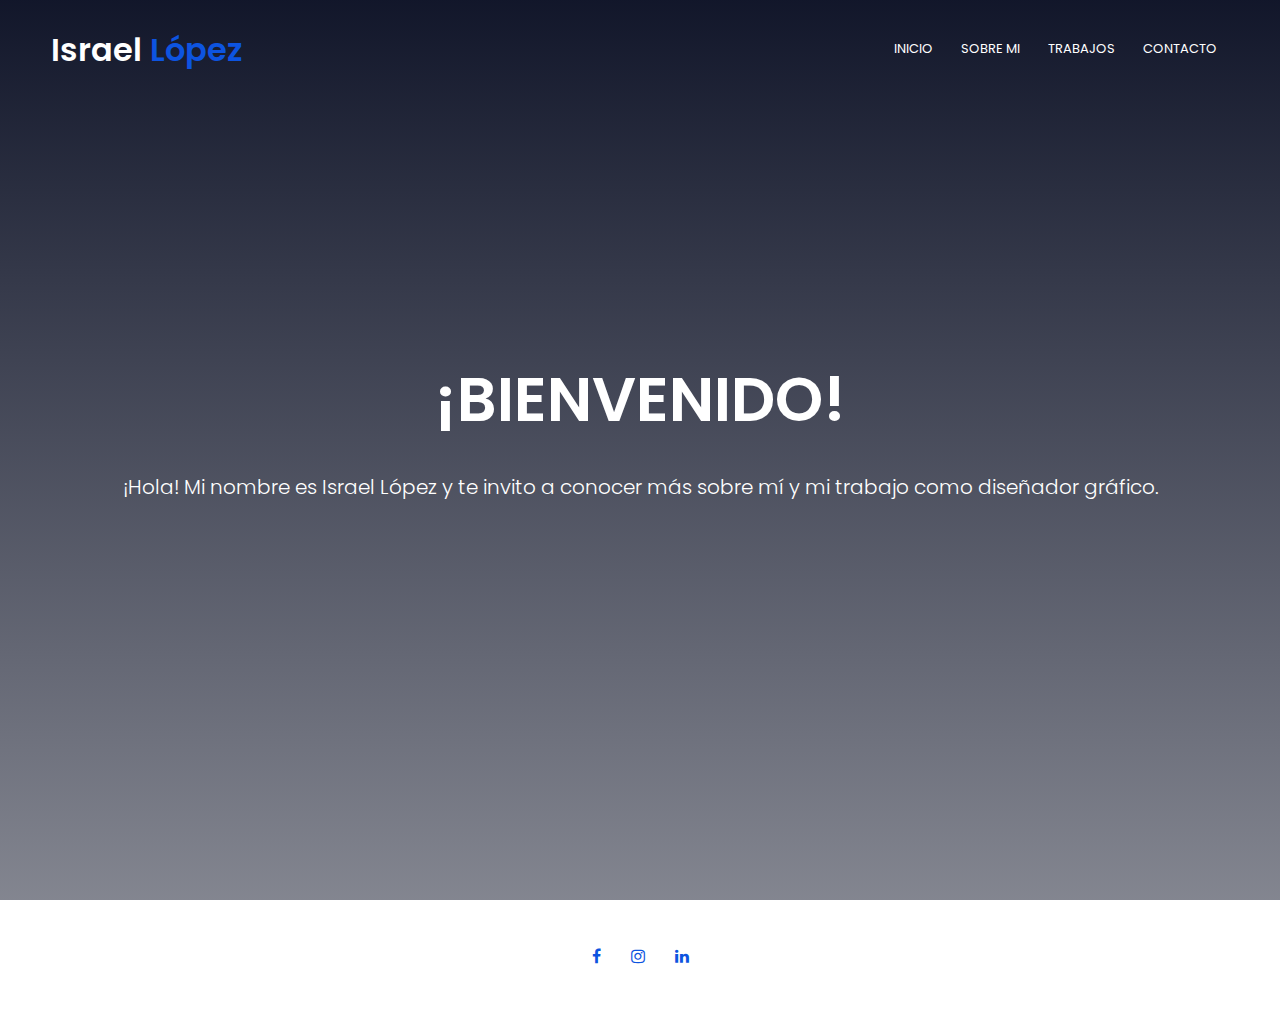
<file: index.html>
<html>
<head>
<meta name="viewport" content="width=device-width, initial-scale=1.0">
<title>Israel López</title>
<link rel="stylesheet" href="style.css">
<link href="https://fonts.googleapis.com/css?family=Poppins:100,200,300,400,600,700&display=swap" rel="stylesheet">
<link rel="stylesheet" href="https://stackpath.bootstrapcdn.com/font-awesome/4.7.0/css/font-awesome.min.css"> 
</head>
<body>
    <section class="header">
        <nav>
            <a href="index.html" class="name">Israel <span class="blue">López</span></a>
            <div class="nav-links" id="navLinks">  
                <i class="fa fa-close" onclick="hideMenu()"></i>
                <ul>
                    <li><a href="index.html">INICIO</a></li>
                    <li><a href="about.html">SOBRE MI</a></li>
                    <li><a href="course.html">TRABAJOS</a></li>
                    <li><a href="contact.html">CONTACTO</a></li>
                </ul>
            </div>
            <i class="fa fa-bars" onclick="showMenu()"></i>
        </nav>
        </section>
        
        <div class="text-box">
            <h1>¡BIENVENIDO!</h1>
            <p>¡Hola! Mi nombre es Israel López y te invito a conocer más sobre mí y mi trabajo como diseñador gráfico.</p>
            <!-- <a href="contact.html" class="hero-btn"></a> -->
        </div>
    </section>
    

<!-------- footer ---------->

<section class="footer">
      <div class="icons">
        <div class="icons">
            <a href="https://www.facebook.com/profile.php?id=100011270923309" target="_blank"><i class="fa fa-facebook"></i></a>
            <a href="https://www.instagram.com/israel.la" target="_blank"><i class="fa fa-instagram"></i></a>
            <a href="https://www.linkedin.com/in/israel-lopez-alva-b3880818b/" target="_blank"><i class="fa fa-linkedin"></i></a>
        </div>
        </div>
</section>    
  
  
<!----JavaScript for toggle menu---->
<script>
    var navLinks = document.getElementById("navLinks");

    function showMenu() {
        navLinks.style.right = "0";
    }

    function hideMenu() {
        navLinks.style.right = "-200px";
    }
</script> 
    
</body>
</html>
</file>
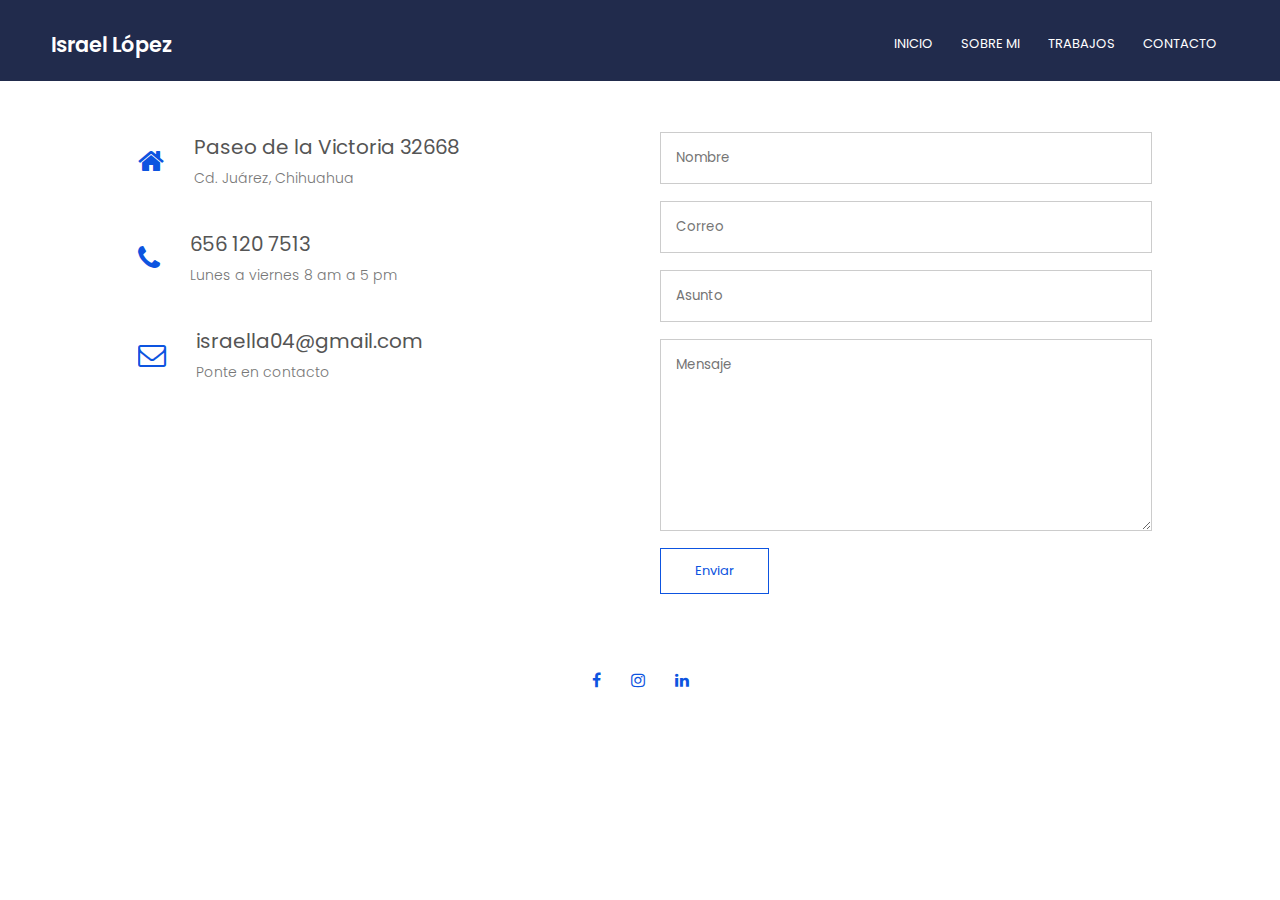
<file: contact.html>
<html>
<head>
<meta name="viewport" content="width=device-width, initial-scale=1.0">
<title>University Website Design - Easy Tutorials</title>
<link rel="stylesheet" href="style.css">
<link href="https://fonts.googleapis.com/css?family=Poppins:100,200,300,400,600,700&display=swap" rel="stylesheet">
<link rel="stylesheet" href="https://stackpath.bootstrapcdn.com/font-awesome/4.7.0/css/font-awesome.min.css"> 
</head>
<body>
    <section class="sub-header">
        <nav>
            <a href="index.html" class="name-about">Israel López</a>
            <div class="nav-links" id="navLinks">  
                <i class="fa fa-close" onclick="hideMenu()"></i>
                <ul>
                    <li><a href="index.html">INICIO</a></li>
                    <li><a href="about.html">SOBRE MI</a></li>
                    <li><a href="course.html">TRABAJOS</a></li>
                    <li><a href="contact.html">CONTACTO</a></li>
                </ul>
            </div>
            <i class="fa fa-bars" onclick="showMenu()"></i>
        </nav>
            <h1>Contact Us</h1>
    </section>
    
    
<!------- Contact Us ------->


    <section class="contact-us">
            <div class="row">
                <div class="contact-col">
                    <div>
                        <i class="fa fa-home"></i>
                        <span>
                            <h5>Paseo de la Victoria 32668</h5>
                            <p>Cd. Juárez, Chihuahua</p>
                        </span>
                    </div>
                    <div>
                        <i class="fa fa-phone"></i>
                        <span>
                            <h5>656 120 7513</h5>
                            <p>Lunes a viernes 8 am a 5 pm</p>
                        </span>
                    </div>
                    <div>
                        <i class="fa fa-envelope-o"></i>
                        <span>
                            <h5>israella04@gmail.com</h5>
                            <p>Ponte en contacto</p>
                        </span>
                    </div>
                </div>
                <div class="contact-col">
                    <form method="post" action="contact-form-handler.php">
                    <input type="text" name="name" placeholder="Nombre" required>
                    <input type="email" name="email" placeholder="Correo" required>
                    <input type="text" name="subject" placeholder="Asunto" required>
                    <textarea rows="8" name="message" placeholder="Mensaje" required></textarea>
                    <button type="submit" class="hero-btn red-btn">Enviar</button>
                    </form> 
                </div>
            </div>
    </section>
    
<!-------- footer ---------->

<section class="footer">
<div class="icons">
</div>

         <div class="icons">
            <a href="https://www.facebook.com/profile.php?id=100011270923309" target="_blank"><i class="fa fa-facebook"></i></a>
            <a href="https://www.instagram.com/israel.la" target="_blank"><i class="fa fa-instagram"></i></a>
            <a href="https://www.linkedin.com/in/israel-lopez-alva-b3880818b/" target="_blank"><i class="fa fa-linkedin"></i></a>
        </div>
</section>    
  
  
<!----JavaScript for toggle menu---->
<script>
    var navLinks = document.getElementById("navLinks");

    function showMenu() {
        navLinks.style.right = "0";
    }

    function hideMenu() {
        navLinks.style.right = "-200px";
    }
</script> 
    
</body>
</html>
</file>
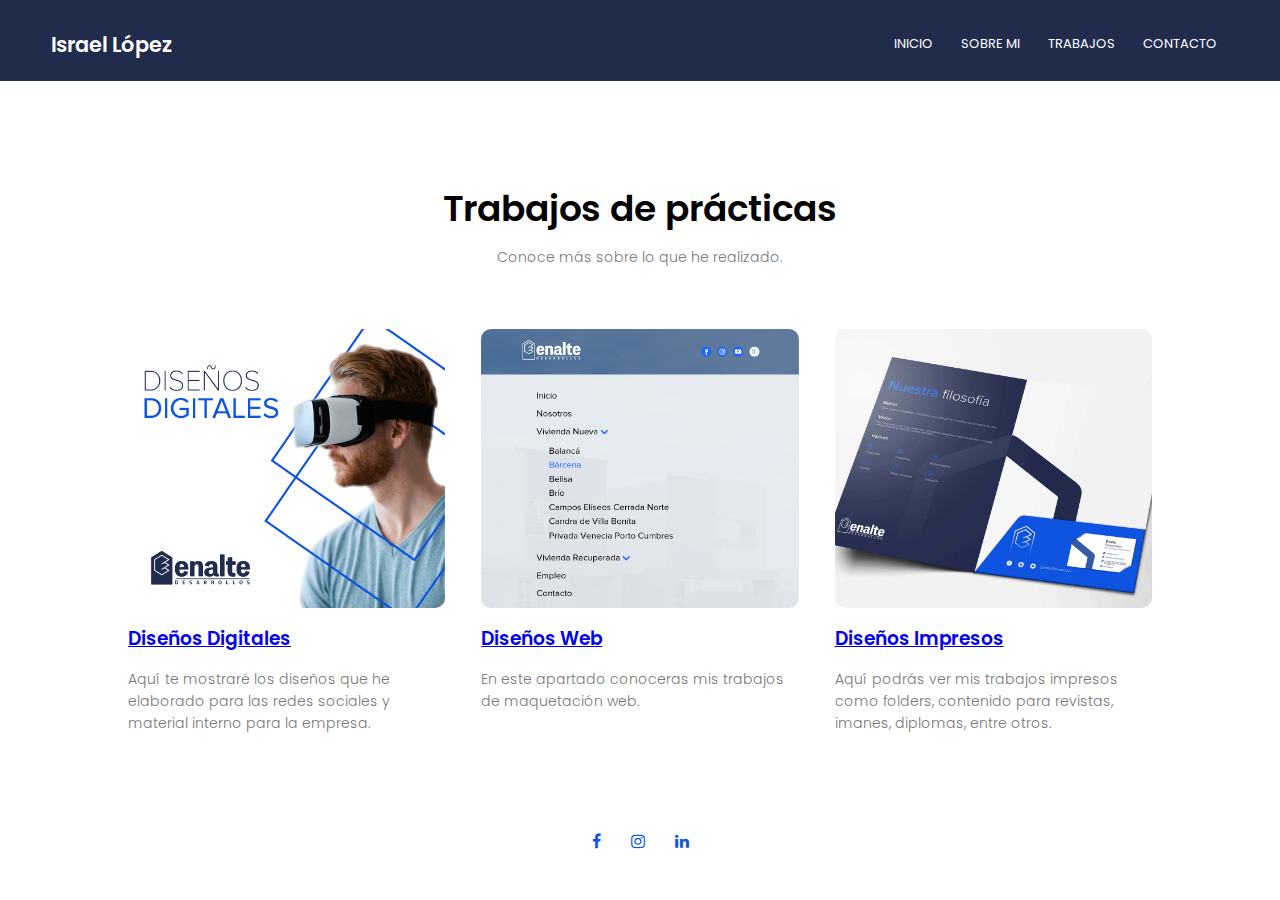
<file: course.html>
<html>
<head>
<meta name="viewport" content="width=device-width, initial-scale=1.0">
<title>Trabajos</title>
<link rel="stylesheet" href="style.css">
<link href="https://fonts.googleapis.com/css?family=Poppins:100,200,300,400,600,700&display=swap" rel="stylesheet">
<link rel="stylesheet" href="https://stackpath.bootstrapcdn.com/font-awesome/4.7.0/css/font-awesome.min.css"> 
</head>
<body>
    <section class="sub-header">
        <nav>
            <a href="index.html" class="name-about">Israel López</a>
            <div class="nav-links" id="navLinks">  
                <i class="fa fa-close" onclick="hideMenu()"></i>
                <ul>
                    <li><a href="index.html">INICIO</a></li>
                    <li><a href="about.html">SOBRE MI</a></li>
                    <li><a href="course.html">TRABAJOS</a></li>
                    <li><a href="contact.html">CONTACTO</a></li>
                </ul>
            </div>
            <i class="fa fa-bars" onclick="showMenu()"></i>
        </nav>
            <h1>Our Courses</h1>
    </section>
    
    
<!---------- Facilities ---------->
    
    <section class="facility">
        <h1>Trabajos de prácticas</h1>
        <p>Conoce más sobre lo que he realizado.</p>
            <div class="row">
                <div class="facility-col">
                    <img src="images/digital.png">
                    <h3><a href="https://www.behance.net/gallery/119186773/Disenos-Digitales" target="_blank">Diseños Digitales</a></h3>
                    <p>Aquí te mostraré los diseños que he elaborado para las redes sociales y material interno para la empresa.</p>
                </div>
                <div class="facility-col">
                    <img src="images/disenoweb.png">
                    <h3><a href="https://www.behance.net/gallery/119186251/Paginas-WEB" target="_blank">Diseños Web</a></h3>
                    <p>En este apartado conoceras mis trabajos de maquetación web.</p>
                </div>
                <div class="facility-col">
                    <img src="images/impreso.png">
                    <h3><a href="https://www.behance.net/gallery/119186565/Disenos-impresos" target="_blank">Diseños Impresos</a></h3>
                    <p>Aquí podrás ver mis trabajos impresos como folders, contenido para revistas, imanes, diplomas, entre otros.</p>
                </div>
            </div>
    </section>
    
<!-------- footer ---------->

<section class="footer">
        <div class="icons">
            <div class="icons">
                <a href="https://www.facebook.com/profile.php?id=100011270923309" target="_blank"><i class="fa fa-facebook"></i></a>
                <a href="https://www.instagram.com/israel.la" target="_blank"><i class="fa fa-instagram"></i></a>
                <a href="https://www.linkedin.com/in/israel-lopez-alva-b3880818b/" target="_blank"><i class="fa fa-linkedin"></i></a>
            </div>
</section>    
  
  
<!----JavaScript for toggle menu---->
<script>
    var navLinks = document.getElementById("navLinks");

    function showMenu() {
        navLinks.style.right = "0";
    }

    function hideMenu() {
        navLinks.style.right = "-200px";
    }
</script>  
    
</body>
</html>
</file>
<file: style.css>
*{
    margin: 0;
    padding: 0;
    font-family: 'Poppins', sans-serif;
}
.header{
    min-height: 100vh;
    width: 100%;
    background-image: linear-gradient(rgba(4, 9, 30, 0.945),rgba(4, 9, 30, 0.493)),url(https://images.pexels.com/photos/911738/pexels-photo-911738.jpeg?auto=compress&cs=tinysrgb&dpr=2&h=650&w=940);
    background-position: center;
    background-size: cover;
    position: relative;
    overflow: hidden;
}

.blue{
    color: #0d54e0;
}

.name{
    font-size: 2rem;
    text-decoration: none;
    color: white;
    font-weight: 600;
}

nav{
    display: flex;
    padding: 2% 4%;
    justify-content: space-between;
    align-items: center;
}
nav img{
    width: 135px;
}
.nav-links{
    flex: 1;
    text-align: right;
}
.nav-links ul li{
    list-style: none;
    display: inline-block;
    padding: 8px 12px;
    position: relative;
}
.nav-links ul li a{
    color: #fff;
    text-decoration: none;
    font-size: 13px;
}
.nav-links ul li::after{
    content: '';
    width: 0%;
    height: 2px;
    background: #0d54e0;
    display: block;
    margin: auto;
    transition: .5s;    
}
.nav-links ul li:hover::after{
    width: 100%;
}
nav .fa{
    display: none;
}

.text-box{
    width: 90%;
    color: #fff;
    position: absolute;
    top: 50%;
    left: 50%;
    transform: translate(-50%, -50%);
    text-align: center;
}
.text-box h1{
    font-size: 62px;
}
.text-box p{
    margin: 20px 0 40px;
    font-size: 20px;
    color: #fff;
}
.hero-btn {
    display: inline-block;
    text-decoration: none;
    color: #fff;
    border: 1px solid #fff;
    padding: 12px 34px;
    font-size: 13px;
    background: transparent;
    position: relative;
    cursor: pointer;
    transition: 1s;
}

.hero-btn:hover{
    border: 1px solid #0d54e0;
    background: #0d54e0;
}

@media(max-width: 700px)
{
   .nav-links ul li
    {
        display: block;
    }
    .nav-links
    {
        position: absolute;
        background: #0d54e0;
        height: 100vh;
        width: 200px;
        top: 0;
        right: -200px;
        text-align: left;
        z-index: 2;
        transition: 0.5s;
    }
    .nav-links ul{
        padding: 30px;
    }
    nav .fa{
        display: block;
        color: #fff;
        margin: 10px;
        font-size: 22px;
        cursor: pointer; 
    }
    .text-box h1{
        font-size: 20px;
    }
}

/*---------- course --------*/

.course{
    width: 80%;
    margin: auto;
    text-align: center;
    padding-top: 100px;
}
h1{
    font-size: 36px;
    font-weight: 600;
}
p{
    color: #777;
    font-size: 14px;
    font-weight: 300;
    line-height: 22px;
    padding: 10px;
}
.row{
    margin-top: 5%;
    display: flex;
    justify-content: space-between;  
}
  
.course-col{
    flex-basis: 31%;
    background: #fff3f3;
    border-radius: 10px;
    margin-bottom: 5%;
    padding: 20px 12px;
    box-sizing: border-box;
    transition: .5s;
}
h3{
    text-align: center;
    font-weight: 600;
    margin: 10px 0;
}
.course-col:hover{
    box-shadow: 0 0 20px 0px rgba(0, 0, 0, 0.2);
}

@media (max-width:700px){
    .row{
        flex-direction: column;
    }
} 

/*---------------- campus ----------------*/

.campus{
    width: 80%;
    margin: auto;
    text-align: center;
    padding-top: 50px;
}
.campus-col{
    flex-basis: 32%;
    border-radius: 10px;
    margin-bottom: 30px;
    position: relative;
    overflow: hidden;
}
.campus-col img{
    width: 100%;
}

.layer{
    background: transparent;
    height: 100%;
    width: 100%;
    top: 0;
    left: 0;
    position: absolute;
    transition: .5s;
}
.layer:hover{
    background: #0d54e0;
}
.layer h3{
    width: 100%;
    font-weight: 500;
    color: #fff;
    font-size: 26px;
    bottom: 0;
    left: 50%;
    transform: translateX(-50%);
    position: absolute;
    opacity: 0;
    transition: .5s;
}
.layer:hover h3{
    bottom: 49%;
    opacity: 1;
}

/*-------------- Facilities ----------------*/

.facility{
    width: 80%;
    margin: auto;
    text-align: center;
    padding-top: 100px;
}
.facility-col{
    flex-basis: 31%;
    border-radius: 10px;
    margin-bottom: 5%;
    text-align: left;
}
.facility-col img{
    width: 100%;
    border-radius: 10px;
}
.facility-col p{
    padding: 0;
}
.facility-col h3{
    margin-top: 16px;
    margin-bottom: 15px;
    text-align: left;
}

/*---------------- testimonials ------------------*/

.testimonials{
    width: 80%;
    margin: auto;
    padding-top: 100px;
    text-align: center;
}

.testimonial-col{
    flex-basis: 44%;
    border-radius: 10px;
    margin-bottom: 5%;
    text-align: left;
    background: #fff3f3;
    padding: 25px;
    cursor: pointer;
    display: flex;
}
.testimonial-col img{
    height: 40px;
    margin-left: 5px;
    margin-right: 30px;
    border-radius: 50%;
}
.testimonial-col p{
    padding: 0;
}
.testimonial-col h3{
    margin-top: 15px;
    text-align: left;
}
.testimonial-col .fa{
    color: #0d54e0;
}

@media(max-width:700px){
    .testimonial-col img{
        margin-left: 0px;
        margin-right: 15px;
    }
}

/*-------- Call To Action ----------*/


.cta{
    margin: 100px auto;
    width: 80%;
    background-image: linear-gradient(rgba(0,0,0,0.7),rgba(0,0,0,0.7)),url(images/banner2.jpg);
    background-position: center;
    background-size: cover;
    border-radius: 10px;
    text-align: center;
    padding: 100px 0;
}
.cta h1{
    color: #fff;
    margin-bottom: 40px; 
    padding: 0; 
}

@media(max-width:700px){
    .cta h1{
        font-size: 24px;
    }
}

/*--------------Footer---------------*/

.footer{
    width: 100%;
    text-align: center;
    padding: 30px 0;
}
.footer h4{
    margin-bottom: 25px;
    margin-top: 20px;
    font-weight: 600;
}

.icons .fa{
    color: #0d54e0;
    margin: 0 13px;
    cursor: pointer;
    padding: 18px 0;
}
.fa-heart-o{
    color: #0d54e0;
}


/*--------------- About Us Page --------------*/

.name-about{
    font-size: 1.3rem;
    text-decoration: none;
    color: white;
    font-weight: 600;
}

.sub-header{
    height: 9vh;
    width: 100%;
    background-color: #212b4c;
    background-position: center;
    background-size: cover;
    text-align: center;
    color: #fff;
}
.sub-header h1{
    margin-top: 100px;
}
.about-us{
    width: 80%;
    margin: auto;
    padding-top: 80px;
    padding-bottom: 50px;
}

.about-col{
    flex-basis: 48%;
    padding: 30px 2px;
}
.about-col h1{
    padding-top: 0;
}
.about-col p{
    padding: 15px 0 25px;
}

.hero-btn.red-btn{
    border: 1px solid #0d54e0;
    background: transparent;
    color: #0d54e0;
}
.hero-btn.red-btn:hover{
    border: 1px solid #0d54e0;
    background: #0d54e0;
    color: #fff;
}
.hero-btn.red-btn::after{
    background: #0d54e0;
}
.hero-btn.red-btn::before{
    background: #0d54e0;
}
.content-image{
    flex-basis: 50%;
}
.about-col img{
    width: 100%;
}

/*---------- Blog Page -------------*/
.name-trabajos{
    font-size: 1.3rem;
    text-decoration: none;
    color: white;
    font-weight: 600;
}

.blog-content{
    width: 80%;
    margin: auto;
    padding: 60px 0;
}
.blog-left{
    flex-basis: 65%;
}
.blog-right{
    flex-basis: 32%;
}
.blog-left img{
    width: 100%;
}
.blog-left h2{
    color: #222;
    font-weight: 600;
    margin: 30px 0;
}
.blog-left p{
    color: #999;
    padding: 0;
}

.blog-right h3{
    background: #0d54e0;
    color: #fff;
    padding: 7px 0;
    font-size: 16px;
    margin-bottom: 20px;
}
.blog-right div{
    display: flex;
    align-items: center;
    justify-content: space-between;
    color: #555;
    padding: 8px;
    box-sizing: border-box;
}

.comment-box{
    border: 1px solid #ccc;
    margin: 50px 0;
    padding: 10px 20px;
}

.comment-box h3{
    text-align: left;
}
.comment-form input, .comment-form textarea{
    width: 100%;
    padding: 10px;
    margin: 15px 0;
    box-sizing: border-box;
    border: none;
    outline: none;
    background: #f0f0f0;
}
.comment-form button{
    margin: 10px 0;
}


@media (max-width:700px){
    .sub-header h1{
        font-size: 24px;
    }
} 


/*------- Contact Us Page ------------*/

.location{
    width: 80%;
    margin: auto;
    padding: 80px 0;
}
.location iframe{
    width: 100%;
}

.contact-us{
    width: 80%;
    margin: auto;
}
.contact-col{
    flex-basis: 48%;
    margin-bottom: 30px;
}

.contact-col div{
    display: flex;
    align-items: center;
    margin-bottom: 40px;
}

.contact-col div .fa{
    font-size: 28px;
    color: #0d54e0;
    margin: 10px;
    margin-right: 30px;
}
    
.contact-col div p{
    padding: 0;
}
.contact-col div h5{
    font-size: 20px;
    margin-bottom: 5px;
    color: #555;
    font-weight: 400;
    
}
.contact-col input, .contact-col textarea{
    width: 100%;
    padding: 15px;
    margin-bottom: 17px;
    outline: none;
    border: 1px solid #ccc;
}

.footer-link{
    text-decoration: none;
    color: #777;
}
</file>
